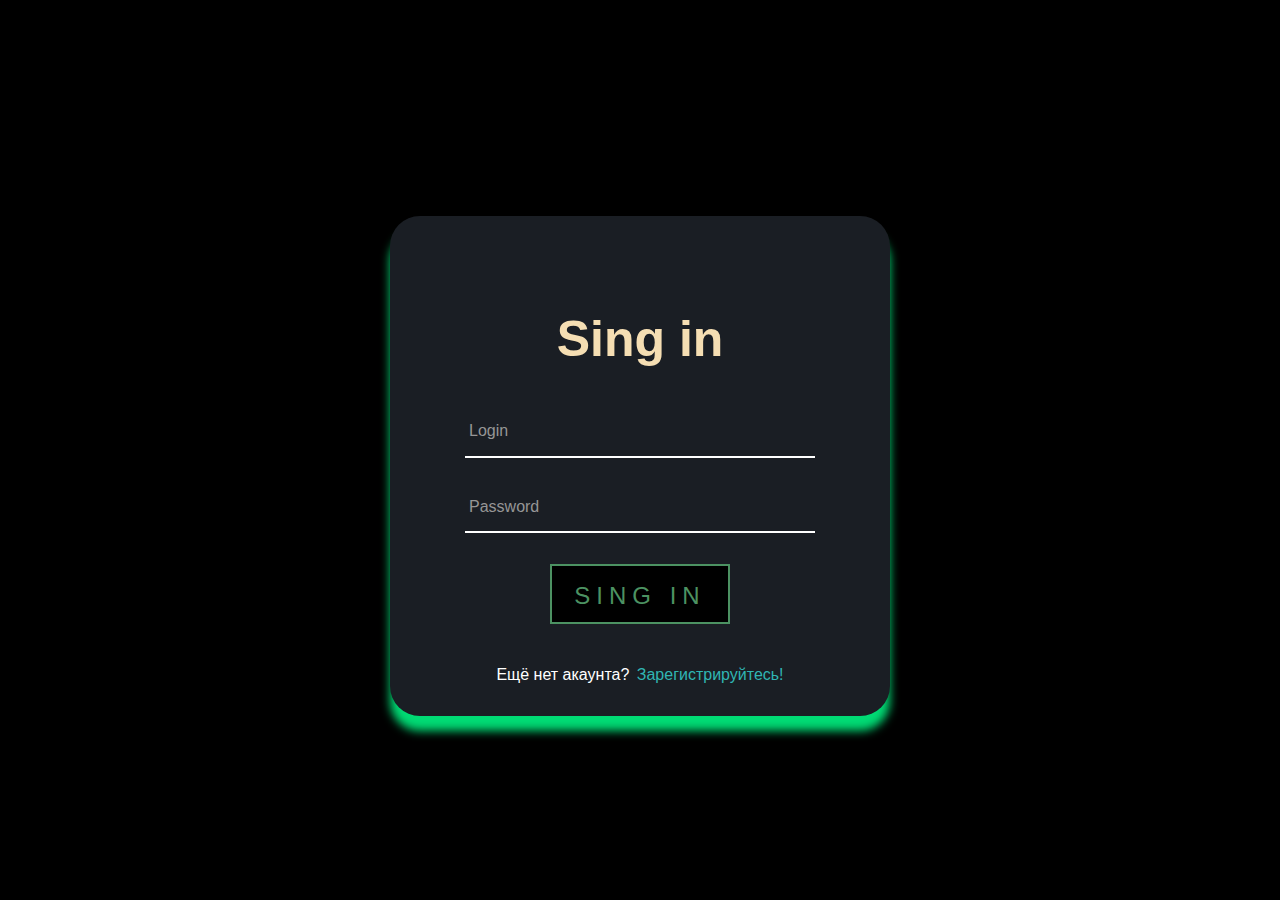
<file: index.html>
<!DOCTYPE html>
<html lang="ru">
<head>
	<meta charset="UTF-8">
	<meta name="viewport" content="width=device-width, initial-scale=1.0">
	<link rel="stylesheet" href="style.css">
	<title>Sing in</title>
</head>
<body>
	<div class="container">
		<div class="form_container">
			<form action="" class="form">
				<div class="inputs">
					<div class="da">
						<h1>Sing in</h1>

						<div class="box__input">
							<input type="text" name="login" class="inputs__item" required>
							<label class="input__lable input__lable1">Login</label>
						</div>

						<div class="box__input">
							<input type="password" name="password" class="inputs__item inputs__item2" required>
							<label class="input__lable input__lable2">Password</label>
						</div>	

						<div class="button__div">
							<button class="button">
								<span></span>
								<span></span>
								<span></span>
								<span></span>
								Sing in
							</button>
						</div>

					</div>
				</div>

				<div class="to_reg">
					<span class="reg">Ещё нет акаунта?
						<a href="reg.html" class="reg__link">Зарегистрируйтесь!</a>
					</span>
				</div>

			</form>
		</div>
	</div>
</body>
</html>
</file>
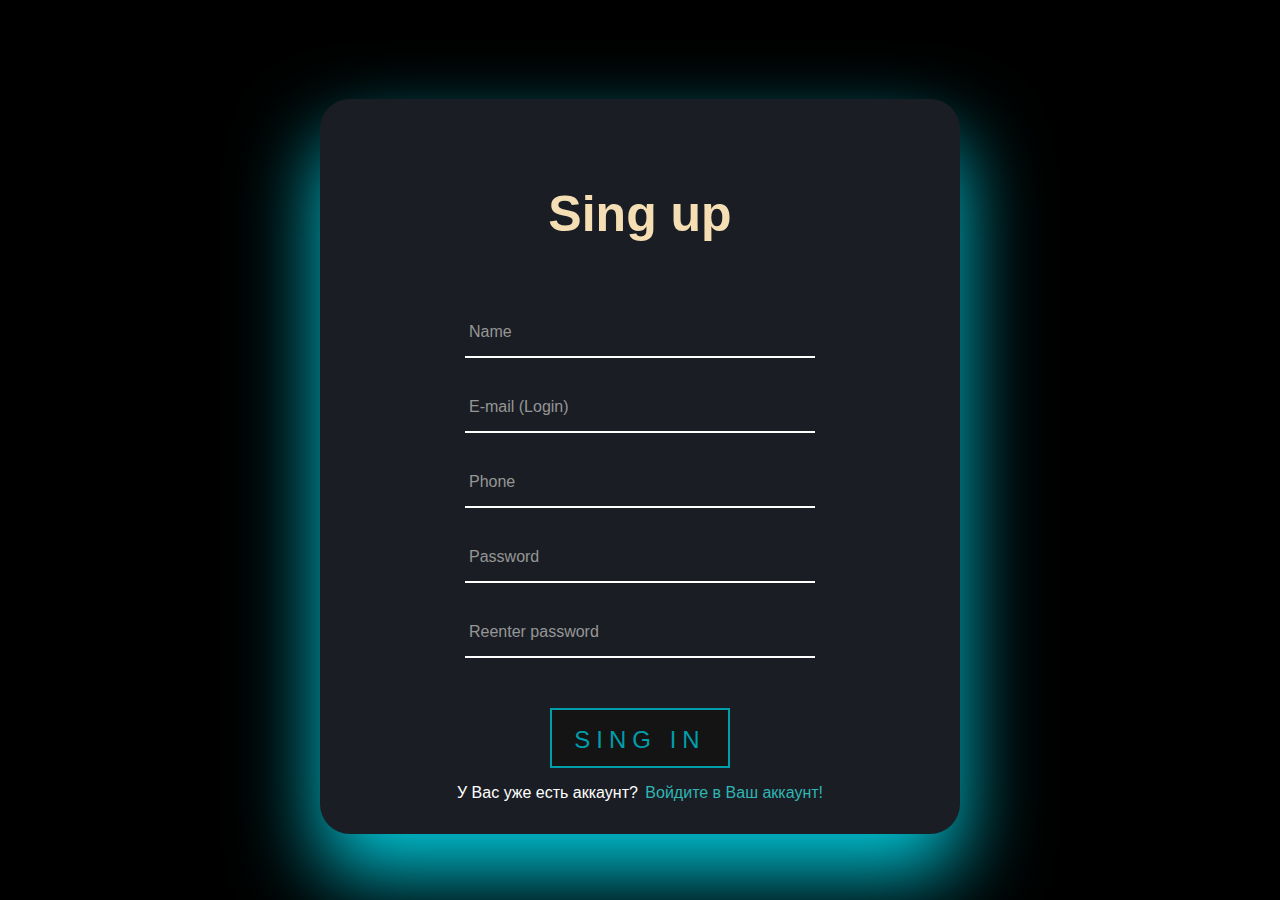
<file: reg.html>
<!DOCTYPE html>
<html lang="ru">
<head>
	<meta charset="UTF-8">
	<meta name="viewport" content="width=device-width, initial-scale=1.0">
	<link rel="stylesheet" href="reg.css">
	<title>Sing up</title>
</head>
<body>
	<div class="container">
		<div class="form_container">
			<form action="" class="form">
				<div class="inputs">
					<div class="da">
						<h1>Sing up</h1>

						<div class="box__input">
							<input type="text" name="name" class="inputs__item inputs__item2" required>
							<label class="input__lable input__lable2">Name</label>
						</div>

						<div class="box__input">
							<input type="text" name="login" class="inputs__item inputs__item2" required>
							<label class="input__lable input__lable2">E-mail (Login)</label>
						</div>

						<div class="box__input">
							<input type="tel" name="tel" class="inputs__item inputs__item2" required>
							<label class="input__lable input__lable2">Phone</label>
						</div>

						<div class="box__input">
							<input type="password" name="password" class="inputs__item inputs__item2" required>
							<label class="input__lable input__lable2">Password</label>
						</div>

						<div class="box__input">
							<input type="password" name="password" class="inputs__item inputs__item2" required>
							<label class="input__lable input__lable2">Reenter password</label>
						</div>	

						<div class="div__button">
							<button class="button">
								<span></span>
								<span></span>
								<span></span>
								<span></span>
								Sing in
							</button>
						</div>

					</div>
				</div>

				<div class="to_index">
					<span class="index">У Вас уже есть аккаунт? 
						<a href="index.html" class="index__link">Войдите в Ваш аккаунт!</a>
					</span>
				</div>

			</form>
		</div>
	</div>
</body>
</html>
</file>
<file: style.css>
*{
	padding: 0;
	margin: 0;
	border: 0;
}
*,*:before,*:after{
	-moz-box-sizing: border-box;
	-webkit-box-sizing: border-box;
	box-sizing: border-box;
}
/*------------------------------------------------------*/

body {
	background: black;
}

.container {
	width: 100wh;
	height: 100vh;
	display: flex;
	justify-content: center;
	align-items:center;
}

.inputs {
	width: 500px;
	height: 500px;
	display: flex;
	flex-direction: column;
	justify-content: center;
	align-items: center;
    background: #1A1E24;
    border-radius: 30px;
    box-shadow: 0 15px 10px rgb(0 255 135 / 86%);
}

.da {
	display: flex;
	flex-direction: column;
	justify-content: center;
	align-items: center;
}

.inputs .inputs__item {
	width: 350px;
	height: 50px;
	display: block;
	padding-left: 5px;
	background: #1a1e24;
	color: #fff;
	font-size: 15px;
}

.inputs .inputs__item2 {
	margin-top: 25px;
}

.button {
  position: absolute;
  top: 66%;
  left: 50%;
  transform: translate(-50%, -50%);
  width: 180px;
  height: 60px;
  text-align: center;
  line-height: 60px;
  text-decoration: none;
  text-transform: uppercase;
  letter-spacing: 6px;
  border: 2px solid #4c9262;
  font-size: 24px;
  color: #4c9262;
  transition: 0.5s;
  overflow: hidden;
  cursor: pointer;
  background: black;
}
.button:hover {
  color: #3c2e2e;
}
.button span {
  position: absolute;
  width: 100%;
  height: 100%;
  background: rgb(54 208 125 / 50%);
  transition: 0.5s;
  z-index: -1;
}
.button span:nth-child(1) {
  top: -100%;
  left: -100%;
}
.button:hover span:nth-child(1) {
  top: 0;
  left: 0;
}
.button span:nth-child(2) {
  bottom: -100%;
  left: -100%;
}
.button:hover span:nth-child(2) {
  bottom: 0;
  left: 0;
}
.button span:nth-child(3) {
  top: -100%;
  right: -100%;
}
.button:hover span:nth-child(3) {
  top: 0;
  right: 0;
}
.button span:nth-child(4) {
  bottom: -100%;
  right: -100%;
}
.button:hover span:nth-child(4) {
  bottom: 0;
  right: 0;
}

h1 {
	font-size: 50px;
	font-family: Arial, "Helvetica Neue", Helvetica, sans-serif;
	color: wheat;
	margin-top: -40px;
	margin-bottom: 40px;
}

.box__input {
	position: relative;
}

.box__input input {
	border: none;
	border-bottom: 2px solid #fff;
	padding: 10px 0;
}

.box__input label {
	position: absolute;
	top: 14px;
	left: 4px;
	color: #969696;
	font-family: Arial, "Helvetica Neue", Helvetica, sans-serif;
	transition: .5s;
	pointer-events: none;
}

.box__input .input__lable2 {
	top: 40px;
	left: 4px;
}

.box__input input:focus ~ label,
.box__input input:valid ~ label {
	top: -10px;
	/*left: -100%;
	opacity: 0;*/
	font-size: 13px;
	color: #4ae6d5;
}

:active, :hover, :focus {
    outline: 0;
    outline-offset: 0;
}

.box__input .inputs__item2:focus ~ label,
.box__input .inputs__item2:valid ~ label {
	top: 15px;
	/*left: -100%;
	opacity: 0;*/
}

.to_reg {
	display: flex;
	justify-content: center;
	margin-top: -50px;
}

.reg {
	color: white;
	font-family: Arial, "Helvetica Neue", Helvetica, sans-serif;
}

.reg .reg__link {
	text-decoration: none;
	color: #30b5b3;
	padding-left: 3px;
}

.da {
	margin-top: -50px;
}
</file>
<file: reg.css>
*{
	padding: 0;
	margin: 0;
	border: 0;
}
*,*:before,*:after{
	-moz-box-sizing: border-box;
	-webkit-box-sizing: border-box;
	box-sizing: border-box;
}
/*------------------------------------------------------*/

body {
	background: black;
}

.container {
	width: 100wh;
	height: 100vh;
	display: flex;
	justify-content: center;
	align-items:center;
}

.inputs {
	/* width: 150%; */
	height: 735px;
	display: flex;
	flex-direction: column;
	justify-content: center;
	align-items: center;
	background: #1A1E24;
	border-radius: 30px;
	box-shadow: 0 40px 82px rgb(0 234 255 / 86%);
	/* margin-left: 50px; */
}

.da {
	display: flex;
	flex-direction: column;
	justify-content: center;
	align-items: center;
}

.inputs .inputs__item {
	width: 350px;
	height: 50px;
	display: block;
	padding-left: 5px;
	background: #1a1e24;
	color: #fff;
	font-size: 15px;
}

.inputs .inputs__item2 {
	margin-top: 25px;
}

.button {
  position: absolute;
  top: 79%;
  left: 50%;
  transform: translate(-50%, -50%);
  width: 180px;
  height: 60px;
  text-align: center;
  line-height: 60px;
  text-decoration: none;
  text-transform: uppercase;
  letter-spacing: 6px;
  border: 2px solid rgb(0 157 171);
  font-size: 24px;
  color: rgb(0 157 171);
  transition: 0.5s;
  overflow: hidden;
  cursor: pointer;
  background: #151414;
}
.button:hover {
  color: #ffffff;
}
.button span {
  position: absolute;
  width: 100%;
  height: 100%;
  background: rgb(0 157 171 / 50%);
  transition: 0.5s;
  z-index: -1;
}
.button span:nth-child(1) {
  top: -100%;
  left: -100%;
}
.button:hover span:nth-child(1) {
  top: 0;
  left: 0;
}
.button span:nth-child(2) {
  bottom: -100%;
  left: -100%;
}
.button:hover span:nth-child(2) {
  bottom: 0;
  left: 0;
}
.button span:nth-child(3) {
  top: -100%;
  right: -100%;
}
.button:hover span:nth-child(3) {
  top: 0;
  right: 0;
}
.button span:nth-child(4) {
  bottom: -100%;
  right: -100%;
}
.button:hover span:nth-child(4) {
  bottom: 0;
  right: 0;
}

h1 {
	font-size: 50px;
	font-family: Arial, "Helvetica Neue", Helvetica, sans-serif;
	color: wheat;
	margin-top: -40px;
	margin-bottom: 40px;
}

.box__input {
	position: relative;
}

.box__input input {
	border: none;
	border-bottom: 2px solid #fff;
	padding: 10px 0;
}

.box__input label {
	position: absolute;
	top: 14px;
	left: 4px;
	color: #969696;
	font-family: Arial, "Helvetica Neue", Helvetica, sans-serif;
	transition: .5s;
	pointer-events: none;
}

.box__input .input__lable2 {
	top: 40px;
	left: 4px;
}

.box__input input:focus ~ label,
.box__input input:valid ~ label {
	top: -10px;
	/*left: -100%;
	opacity: 0;*/
	font-size: 13px;
	color: #4ae6d5;
}

:active, :hover, :focus {
    outline: 0;
    outline-offset: 0;
}

.box__input .inputs__item2:focus ~ label,
.box__input .inputs__item2:valid ~ label {
	top: 15px;
	/*left: -100%;
	opacity: 0;*/
}

.to_index {
	display: flex;
	justify-content: center;
	margin-top: -50px;
}

.index {
	color: white;
	font-family: Arial, "Helvetica Neue", Helvetica, sans-serif;
}

.index .index__link {
	text-decoration: none;
	color: #30b5b3;
	padding-left: 3px;
}

.da {
	margin-top: -50px;
}

.form_container {
    width: 27%;
}

@media (min-width: 765px) and (max-width: 1440px) {
	.form_container {
		width: 50%;
	}
	.button {
		top: 82%;
	}
}

@media (min-width: 480px) and (max-width: 770px) {
	.form_container {
		width: 80%;
	}
	.button {
		top: 82%;
	}
}

@media (min-width: 320px) and (max-width: 479px) {
	.form_container {
		width: 80%;
	}
	.button {
		top: 82%;
	}
	.inputs .inputs__item {
		width: 95%;
	}
	.to_index span {
		display: flex;
		flex-direction: column;
		font-size: 15px;
		line-height: 20px;
	}
}

@media (max-width: 1880px) {
	.button {
		top: 82%;
	}
}

@media (max-width: 360px) and (max-height: 640px) {
	.button {
		top: 92%;
	}
}

@media (max-width: 414px) and (max-height: 736px) {
	.button {
		top: 86%;
	}
}

@media (max-width: 375px) and (max-height: 667px) {
	.button {
		top: 89.5%;
	}
}
</file>
